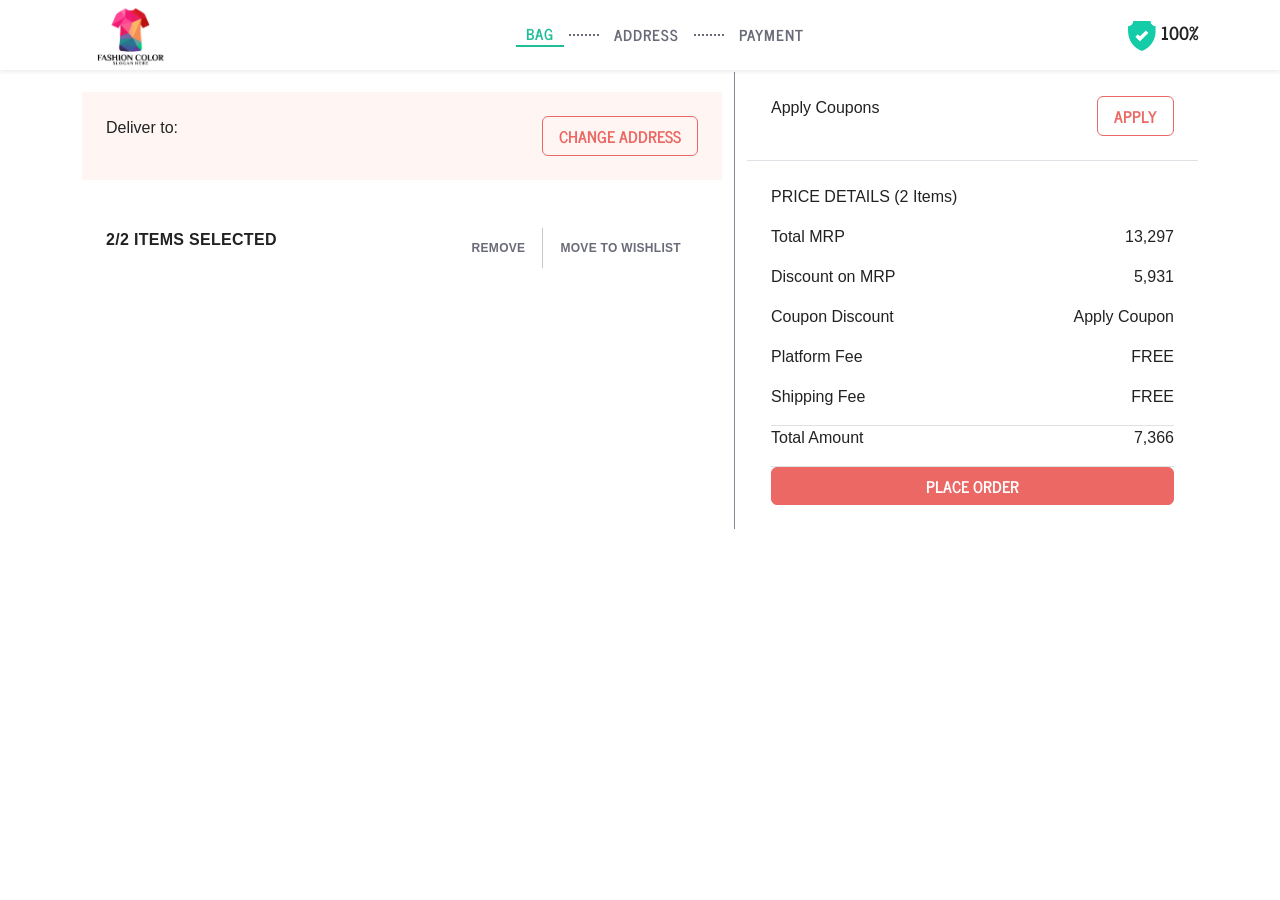
<file: dashboard/bag.html>
<!DOCTYPE html>
<html lang="en">

<head>
    <meta charset="UTF-8">
    <meta name="viewport" content="width=device-width, initial-scale=1.0">
    <title>Sign In</title>
    <link href="bootstrap.min.css" rel="stylesheet">
    <link href="navbar.css" rel="stylesheet">
    <link rel="stylesheet" href="https://cdnjs.cloudflare.com/ajax/libs/font-awesome/6.0.0/css/all.min.css">
    <link href="bag.css" rel="stylesheet">
</head>


<body>
    <nav class="navbar navbar-expand-lg shadow-sm fixed-top" style="background-color: white; padding: 0px;">
        <div class="container">
            <!-- Logo -->
            <a class="navbar-brand" href="#" style="padding: 0px;">
                <img src="images/ClothLogo.png" alt="Logo" onclick="window.location.href = 'dashboard.html'">
            </a>
            <!-- Navbar Toggler for Mobile -->
            <button class="navbar-toggler" type="button" data-bs-toggle="collapse" data-bs-target="#navbarNav" aria-controls="navbarNav" aria-expanded="false" aria-label="Toggle navigation">
                <span class="navbar-toggler-icon"></span>
            </button>
            <!-- Navbar Links -->
            <div>
                <ol class="checkout-steps">
                    <li class="step step1 active">BAG</li>
                    <li class="divider"></li>
                    <li class="step step2">ADDRESS</li>
                    <li class="divider"></li>
                    <li class="step step3">PAYMENT</li>
                </ol>
            </div>
            <div>
                <img src="images/sprite-secure.png" alt="Logo" onclick="window.location.href = 'dashboard.html'" style="height: 30px !important;"> 100%
            </div>
        </div>
    </nav>
    <div class="container mt-5" style="margin-top: 72px !important;">
        <div class="row">
            <div class="col-md-7 item" style="padding-top: 20px !important;">
                <div class="d-flex justify-content-between p-4 address">
                    <p>
                        Deliver to:
                    </p>
                    <button class="btn btn-outline-primary">
                CHANGE ADDRESS
            </button>
                </div>
                <div class="d-flex justify-content-between .align-self-center p-4 mt-4 mb-4">
                    <p class="items-selected">
                        2/2 ITEMS SELECTED
                    </p>
                    <div class="d-flex justify-content-between .align-self-center">
                        <button class="btn remove-button" onclick="showRemovePopup()">REMOVE</button>

                        <div class="vr"></div>
                        <button class="btn remove-button" onclick="showMoveToWishlistModal()">
                            MOVE TO WISHLIST
                        </button>

                    </div>

                </div>
                <div>
                    <div class="container mb-4" id="productContainer">
                        <!-- Products will be inserted here dynamically -->
                    </div>
                </div>

            </div>
            <div class="col-md-5">
                <div class="d-flex justify-content-between p-4 border-bottom">
                    <p>
                        Apply Coupons
                    </p>
                    <button class="btn btn-outline-primary">
                APPLY
            </button>
                </div>
                <div class="m-4">
                    <div>
                        <p>PRICE DETAILS (2 Items)</p>
                    </div>
                    <div class="d-flex justify-content-between">
                        <p>
                            Total MRP
                        </p>
                        <p>
                            13,297
                        </p>
                    </div>
                    <div class="d-flex justify-content-between">
                        <p>
                            Discount on MRP
                        </p>
                        <p>
                            5,931
                        </p>
                    </div>
                    <div class="d-flex justify-content-between">
                        <p>
                            Coupon Discount
                        </p>
                        <p>
                            Apply Coupon
                        </p>
                    </div>
                    <div class="d-flex justify-content-between">
                        <p>
                            Platform Fee
                        </p>
                        <p>
                            FREE
                        </p>
                    </div>
                    <div class="d-flex justify-content-between border-bottom">
                        <p>
                            Shipping Fee
                        </p>
                        <p>
                            FREE
                        </p>
                    </div>
                    <div class="d-flex justify-content-between border-bottom">
                        <p>
                            Total Amount
                        </p>
                        <p>
                            7,366
                        </p>
                    </div>
                    <div>
                        <button class="btn btn-primary w-100">
                            PLACE ORDER
                        </button>
                    </div>
                </div>
            </div>

        </div>
        <!-- Confirmation Modal -->
        <div class="modal fade" id="removeConfirmModal" tabindex="-1" aria-labelledby="removeConfirmModalLabel" aria-hidden="true">
            <div class="modal-dialog">
                <div class="modal-content">
                    <div class="modal-header">
                        <h5 class="modal-title" id="removeConfirmModalLabel">Remove Selected Items</h5>
                        <button type="button" class="btn-close" data-bs-dismiss="modal" aria-label="Close"></button>
                    </div>
                    <div class="modal-body">
                        Are you sure you want to remove the selected items from the bag?
                    </div>
                    <div class="modal-footer">
                        <button type="button" class="btn btn-secondary" data-bs-dismiss="modal">Cancel</button>
                        <button type="button" class="btn btn-danger" id="confirmRemoveBtn">Remove</button>
                    </div>
                </div>
            </div>
        </div>

        <!-- Move to Wishlist Modal -->
        <div class="modal fade" id="moveToWishlistModal" tabindex="-1" aria-labelledby="moveToWishlistLabel" aria-hidden="true">
            <div class="modal-dialog">
                <div class="modal-content">
                    <div class="modal-header">
                        <h5 class="modal-title" id="moveToWishlistLabel">Move to Wishlist</h5>
                        <button type="button" class="btn-close" data-bs-dismiss="modal" aria-label="Close"></button>
                    </div>
                    <div class="modal-body">
                        Are you sure you want to move the selected item(s) to your wishlist?
                    </div>
                    <div class="modal-footer">
                        <button type="button" class="btn btn-secondary" data-bs-dismiss="modal">Cancel</button>
                        <button type="button" class="btn btn-primary" id="confirmMoveToWishlist">Move</button>
                    </div>
                </div>
            </div>
        </div>


    </div>
    <script src="https://cdn.jsdelivr.net/npm/bootstrap@5.3.0/dist/js/bootstrap.bundle.min.js"></script>
    <script>
        console.log("llllllllllllllllllllllllllllll")

        function navigateToDetail(element) {
            const parentDiv = element.parentElement;
            const categoryHeading = parentDiv.firstElementChild.innerText;
            const subCategory = element.innerText;

            // Save the values in localStorage
            localStorage.setItem("selectedCategory", categoryHeading);
            localStorage.setItem("selectedSubCategory", subCategory);
            window.location.href = "detail.html"; // Navigate to detail page
        }
    </script>
    <script>
        function generateProductCards() {
            const productContainer = document.getElementById("productContainer");
            const data = localStorage.getItem("UserInfo")
            const filteredData = JSON.parse(data)
            filteredData.addToBag.forEach(product => {
                const card = `
        <div class="row border my-4 me-2 p-4 position-relative">
            <span class="position-absolute top-0 start-100 translate-middle badge rounded-pill bg-secondary" style="width: 23px;" onclick="removeFromWishlist(${product.id})"><i class="fas fa-times"></i> <span class="visually-hidden">unread messages</span></span>
                            <div class="col-3">
                                <div style="position: relative;">
    <img src="clothing/${product.image}" class="card-img-top" alt="${product.name}">
    <input type="checkbox" class="position-absolute top-0 start-0 m-2" style="width: 20px; height: 20px;" checked>
</div>

                            </div>
                            <div class="col-8">
                                <div class="card-body">
                                    <h5 class="product-name">Jack & Jeans</h5>
                                    <p class="product-type">Henley Neck Slim Fit T-shirt</p>
                                    <p class="product-brand">sold by:BEST UNITED INDIA COMFORTS PVT LTD</p>
                                    <div style="display:flex; justify-content: space-between;">
                                        <div class="container mt-3">
                                            <div class="row">
                                                <div class="col-md-6 d-flex align-items-center" style="padding: 0px">
                                                    <label for="sizeSelect" class="form-label" style="font-size:13px;" >Size:</label>
                                                    <select id="sizeSelect" class="form-select" style="width: 100px; margin-left: 15px; font-size:13px; height: 30px;">
                                                        <option value="S">S</option>
                                                        <option value="M">M</option>
                                                        <option value="L">L</option>
                                                        <option value="XL">XL</option>
                                                        <option value="XXL">XXL</option>
                                                    </select>
                                                </div>
                                                <div class="col-md-6 d-flex align-items-center">
                                                    <label for="quantitySelect" class="form-label" style="font-size:13px;">Qty:</label>
                                                    <select id="quantitySelect" class="form-select" style="width: 100px; margin-left: 15px; font-size:13px; height: 30px;">
                                                        <option value="1">1</option>
                                                        <option value="2">2</option>
                                                        <option value="3">3</option>
                                                        <option value="4">4</option>
                                                        <option value="5">5</option>
                                                        <option value="6">6</option>
                                                        <option value="7">7</option>
                                                        <option value="8">8</option>
                                                    </select>
                                                </div>
                                            </div>
                                        </div>
                                    </div>
                                    <div class="mt-4">
                                        <p class="product-name">₹ 100</p>
                                    </div>
                                    <div>
                                        <p style="font-size:11px"> <svg width="15" height="15" viewBox="0 0 15 15" fill="none" xmlns="http://www.w3.org/2000/svg"><path d="M6.63639 6.99013C6.84386 7.1976 6.84386 7.53397 6.63639 7.74143L5.7725 8.60533H8.27232C9.21251 8.60533 9.97949 7.84333 9.97949 6.89824C9.97949 5.95914 9.21859 5.19824 8.27949 5.19824H6.89116C6.59776 5.19824 6.35991 4.96039 6.35991 4.66699C6.35991 4.37359 6.59776 4.13574 6.89116 4.13574H8.27949C9.80539 4.13574 11.042 5.37234 11.042 6.89824C11.042 8.43232 9.79722 9.66783 8.27241 9.66783H5.77242L6.63639 10.5318C6.84386 10.7393 6.84386 11.0756 6.63639 11.2831C6.42893 11.4906 6.09256 11.4906 5.88509 11.2831L4.11426 9.51227C4.0417 9.43971 3.99452 9.35138 3.97271 9.25831C3.96352 9.21922 3.95866 9.17846 3.95866 9.13658C3.95866 9.05996 3.97488 8.98713 4.00407 8.92134C4.02519 8.87367 4.05366 8.82847 4.08949 8.78745C4.09828 8.77738 4.10745 8.76764 4.11697 8.75826L5.88509 6.99013C6.09256 6.78267 6.42893 6.78267 6.63639 6.99013Z" fill="#282C3F"></path><path fill-rule="evenodd" clip-rule="evenodd" d="M0.416992 7.50033C0.416992 3.58831 3.58831 0.416992 7.50033 0.416992C11.4123 0.416992 14.5837 3.58831 14.5837 7.50033C14.5837 11.4123 11.4123 14.5837 7.50033 14.5837C3.58831 14.5837 0.416992 11.4123 0.416992 7.50033ZM7.50033 1.47949C4.17511 1.47949 1.47949 4.17511 1.47949 7.50033C1.47949 10.8255 4.17511 13.5212 7.50033 13.5212C10.8255 13.5212 13.5212 10.8255 13.5212 7.50033C13.5212 4.17511 10.8255 1.47949 7.50033 1.47949Z" fill="#282C3F"></path></svg> 14 days return available</p>
                                    </div>
                                    <div>
                                        <p style="font-size:12px"><svg xmlns="http://www.w3.org/2000/svg" width="10" height="8" viewBox="0 0 10 8" class="itemComponents-base-checkIcon"><path fill-rule="evenodd" d="M9.775.227A.716.716 0 0 0 8.716.24L3.373 6.015a.09.09 0 0 1-.133 0L1.278 3.91a.716.716 0 0 0-1.059-.001.834.834 0 0 0 0 1.127l2.565 2.742c.14.15.33.223.53.223h.004a.71.71 0 0 0 .53-.23l5.939-6.416A.833.833 0 0 0 9.775.227"></path></svg> delivery by 18 Feb 2025</p>
                                    </div>

                                </div>
                            </div>
                        </div>
`;
                productContainer.innerHTML += card;
            });
        }
        generateProductCards();
        window.removeFromWishlist = function(productId) {
            let data = localStorage.getItem("user");
            let user = JSON.parse(data);
            let infoData = localStorage.getItem("UserInfo");
            let UserInfoData = JSON.parse(infoData);

            // Filter out the item from addToBag
            UserInfoData.addToBag = UserInfoData.addToBag.filter(product => product.id !== productId);

            // Update the main user data
            user.forEach((ele, index) => {
                if (ele.id == UserInfoData.id) {
                    user[index].addToBag = user[index].addToBag.filter(product => product.id !== productId);
                }
            });

            // Save the updated data back to localStorage
            localStorage.setItem("user", JSON.stringify(user));
            localStorage.setItem("UserInfo", JSON.stringify(UserInfoData));

            // Clear and regenerate product cards
            document.getElementById("productContainer").innerHTML = "";
            generateProductCards();
        };

        function showRemovePopup() {
            const modal = new bootstrap.Modal(document.getElementById('removeConfirmModal'));
            modal.show();
        }

        document.getElementById("confirmRemoveBtn").addEventListener("click", function() {
            let userData = localStorage.getItem("user");
            let user = JSON.parse(userData);
            let data = localStorage.getItem("UserInfo");
            let UserInfoData = JSON.parse(data);

            // Filter out only unchecked items to keep in the bag
            UserInfoData.addToBag = UserInfoData.addToBag.filter((product, index) => {
                const checkbox = document.querySelector(`#productContainer .row:nth-child(${index + 1}) input[type="checkbox"]`);
                return !checkbox.checked; // Keep only unchecked items
            });

            user.forEach((ele, index) => {
                if (ele.id == UserInfoData.id) {
                    user[index].addToBag = user[index].addToBag.filter((product, index) => {
                        const checkbox = document.querySelector(`#productContainer .row:nth-child(${index + 1}) input[type="checkbox"]`);
                        return !checkbox.checked; // Keep only unchecked items
                    });
                }
            });

            localStorage.setItem("user", JSON.stringify(user));
            // Update localStorage
            localStorage.setItem("UserInfo", JSON.stringify(UserInfoData));

            // Clear and regenerate product cards
            document.getElementById("productContainer").innerHTML = "";
            generateProductCards();

            // Hide modal after removal
            const modal = bootstrap.Modal.getInstance(document.getElementById('removeConfirmModal'));
            modal.hide();
        });

        function showMoveToWishlistModal() {
            // Show Bootstrap modal
            let modal = new bootstrap.Modal(document.getElementById('moveToWishlistModal'));
            modal.show();
        }

        document.getElementById("confirmMoveToWishlist").addEventListener("click", function() {
            let userData = localStorage.getItem("user");
            let user = JSON.parse(userData);
            let data = localStorage.getItem("UserInfo");
            let UserInfoData = JSON.parse(data);

            let updatedBag = [];
            let movedToWishlist = [];

            // Loop through the bag items and move checked ones
            UserInfoData.addToBag.forEach((product, index) => {
                const checkbox = document.querySelector(`#productContainer .row:nth-child(${index + 1}) input[type="checkbox"]`);
                if (checkbox && checkbox.checked) {
                    movedToWishlist.push(product); // Move to wishlist
                } else {
                    updatedBag.push(product); // Keep in bag
                }
            });
            debugger
            // Update localStorage
            UserInfoData.addToBag = updatedBag;
            UserInfoData.wishlist = UserInfoData.wishlist ? [...UserInfoData.wishlist, ...movedToWishlist] : movedToWishlist;
            user.forEach((ele, index) => {
                if (ele.id == UserInfoData.id) {
                    user[index].addToBag = UserInfoData.addToBag
                    user[index].wishlist = UserInfoData.wishlist
                }
            });
            localStorage.setItem("UserInfo", JSON.stringify(UserInfoData));

            // Refresh UI
            document.getElementById("productContainer").innerHTML = "";
            generateProductCards();

            // Hide modal
            let modal = bootstrap.Modal.getInstance(document.getElementById('moveToWishlistModal'));
            modal.hide();
        });
    </script>
    <script>
    </script>

</body>

</html>
</file>
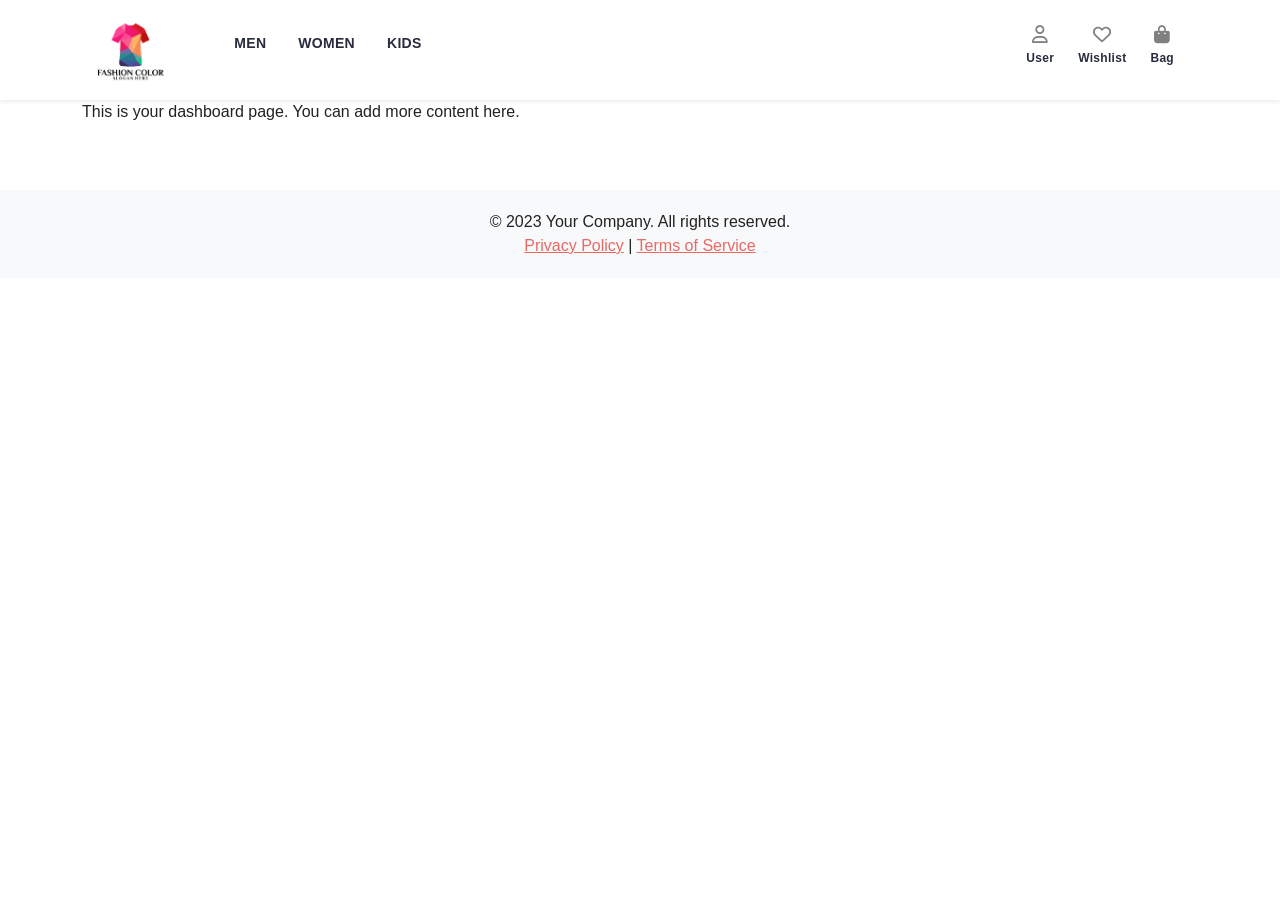
<file: dashboard/categoryDetail.html>
<!DOCTYPE html>
<html lang="en">

<head>
    <meta charset="UTF-8">
    <meta name="viewport" content="width=device-width, initial-scale=1.0">
    <title>Dashboard</title>
    <!-- Bootstrap CSS -->
    <link href="https://cdn.jsdelivr.net/npm/bootstrap@5.3.0/dist/css/bootstrap.min.css" rel="stylesheet">
    <!-- Custom CSS for styling -->
    <link href="categoryDetail.css" rel="stylesheet">
</head>

<body>
    <!-- Header -->
    <div id="navbar-placeholder"></div>


    <!-- Main Content -->
    <div class="container mt-5">
        <h1>Welcome to the Dashboard</h1>
        <p>This is your dashboard page. You can add more content here.</p>
        <div class="row" id="productContainer">
            <!-- Products will be inserted here dynamically -->
        </div>
    </div>

    <!-- Footer -->
    <footer class="footer">
        <div class="container">
            <p class="mb-0">&copy; 2023 Your Company. All rights reserved.</p>
            <p class="mb-0"><a href="#">Privacy Policy</a> | <a href="#">Terms of Service</a></p>
        </div>
    </footer>

    <!-- Bootstrap JS (Required for dropdowns) -->
    <script src="https://cdn.jsdelivr.net/npm/bootstrap@5.3.0/dist/js/bootstrap.bundle.min.js"></script>
    <script>
        // Function to load the navbar dynamically
        function loadNavbar() {
            fetch("navbar.html")
                .then(response => response.text())
                .then(data => {
                    document.getElementById("navbar-placeholder").innerHTML = data;

                    // Find and execute script tags
                    const scripts = document.getElementById("navbar-placeholder").getElementsByTagName("script");
                    for (let script of scripts) {
                        let newScript = document.createElement("script");
                        newScript.text = script.textContent; // Copy script content
                        document.body.appendChild(newScript); // Append and execute
                    }
                })
                .catch(error => console.error("Error loading the navbar:", error));
        }

        // Call the function when the page loads
        loadNavbar();
    </script>
    <script type="module">
        import data from "./data.js"; const selectedProducts = window.localStorage.getItem("selectedProducts"); console.log("llll",selectedProducts); debugger; function generateProductCards() { const productContainer = document.getElementById("productContainer");
        const filteredData = selectedProducts ? JSON.parse(selectedProducts) : []; filteredData.forEach(product=> { const card = `
        <div class="col-md-3">
            <div class="card shadow-sm mb-4" onclick="saveProductAndNavigate(${product.id})">
                <img src="clothing/${product.image}" class="card-img-top" alt="${product.name}">
                <div class="card-body">
                    <h5 class="product-name">${product.name}</h5>
                    <p class="product-type">${product.type}</p>
                    <p class="product-price">Rs ₹${product.price.toLocaleString()}</p>

                </div>
            </div>
        </div>
        `; productContainer.innerHTML += card; }); } window.saveProductAndNavigate = function(productId) { const product = data.find(p => p.id === productId); if (product) { localStorage.setItem("selectedProduct", JSON.stringify(product)); window.location.href
        = "productDetail.html"; } }; document.addEventListener("DOMContentLoaded", generateProductCards);
    </script>
</body>

</html>
</file>
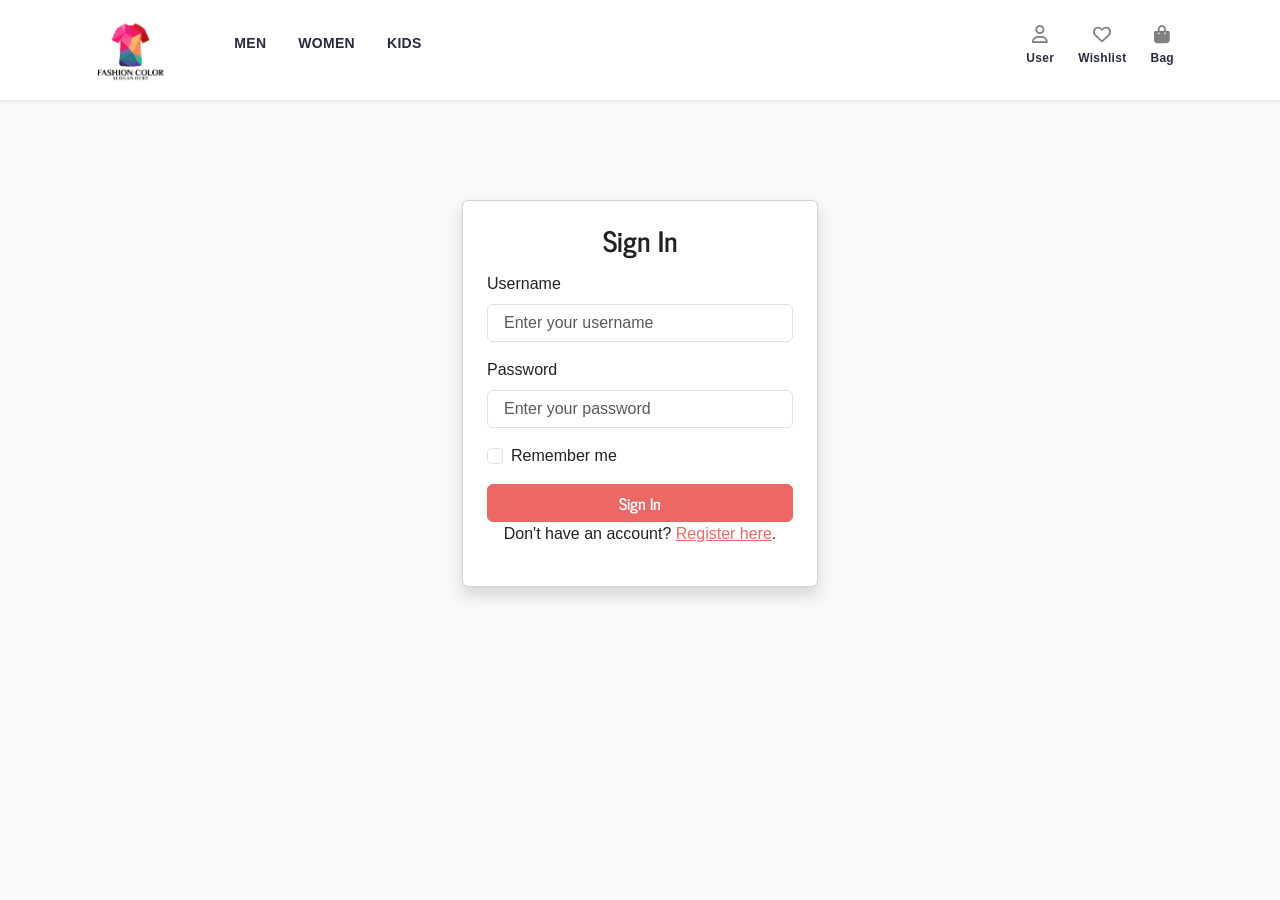
<file: dashboard/editProfile.html>
<!DOCTYPE html>
<html lang="en">

<head>
    <meta charset="UTF-8">
    <meta name="viewport" content="width=device-width, initial-scale=1.0">
    <title>Profile</title>

    <!-- Bootstrap CSS -->
    <link href="https://cdn.jsdelivr.net/npm/bootstrap@5.3.0/dist/css/bootstrap.min.css" rel="stylesheet">
    <link rel="stylesheet" href="https://cdnjs.cloudflare.com/ajax/libs/font-awesome/6.0.0/css/all.min.css">

    <!-- Custom CSS -->
    <link href="editProfile.css" rel="stylesheet">
</head>

<body>

    <!-- Navbar -->
    <div id="navbar-placeholder"></div>

    <!-- Profile Section -->
    <div class="container my-4" style="margin-top: 150px !important;">
        <div class="profile-container">
            <h2 class="text-primary"><i class="fa-solid fa-user-circle"></i></h2>

            <div class="profile-info">
                <strong>First Name:</strong> <span id="firstName"></span>
            </div>
            <div class="profile-info">
                <strong>Last Name:</strong> <span id="lastName"></span>
            </div>
            <div class="profile-info">
                <strong>Age:</strong> <span id="age"></span>
            </div>
            <div class="profile-info">
                <strong>Date of Birth:</strong> <span id="dob"></span>
            </div>
            <div class="profile-info">
                <strong>Username:</strong> <span id="username"></span>
            </div>
            <div class="profile-info">
                <strong>Email:</strong> <span id="email"></span>
            </div>

            <div class="edit-btn">
                <a href="edit-register.html" class="btn btn-primary"><i class="fa-solid fa-edit"></i> Edit Profile</a>
            </div>
        </div>
    </div>

    <!-- Bootstrap JS -->
    <script src="https://cdn.jsdelivr.net/npm/bootstrap@5.3.0/dist/js/bootstrap.bundle.min.js"></script>

    <script>
        document.addEventListener("DOMContentLoaded", function() {
            const userInfo = JSON.parse(localStorage.getItem("UserInfo"))
            if (userInfo) {
                document.getElementById("firstName").textContent = userInfo.firstName;
                document.getElementById("lastName").textContent = userInfo.lastName;
                document.getElementById("age").textContent = userInfo.age;
                document.getElementById("dob").textContent = userInfo.dob;
                document.getElementById("username").textContent = userInfo.username;
                document.getElementById("email").textContent = userInfo.email;
            } else {
                alert("No user is logged in. Redirecting to login page.");
                window.location.href = "login.html"; // Redirect to login if no user is found
            }
        });
    </script>
    <script>
        // Function to load the navbar dynamically
        function loadNavbar() {
            fetch("navbar.html")
                .then(response => response.text())
                .then(data => {
                    document.getElementById("navbar-placeholder").innerHTML = data;

                    // Find and execute script tags
                    const scripts = document.getElementById("navbar-placeholder").getElementsByTagName("script");
                    for (let script of scripts) {
                        let newScript = document.createElement("script");
                        newScript.text = script.textContent; // Copy script content
                        document.body.appendChild(newScript); // Append and execute
                    }
                })
                .catch(error => console.error("Error loading the navbar:", error));
        }

        // Call the function when the page loads
        loadNavbar();
    </script>
</body>

</html>
</file>
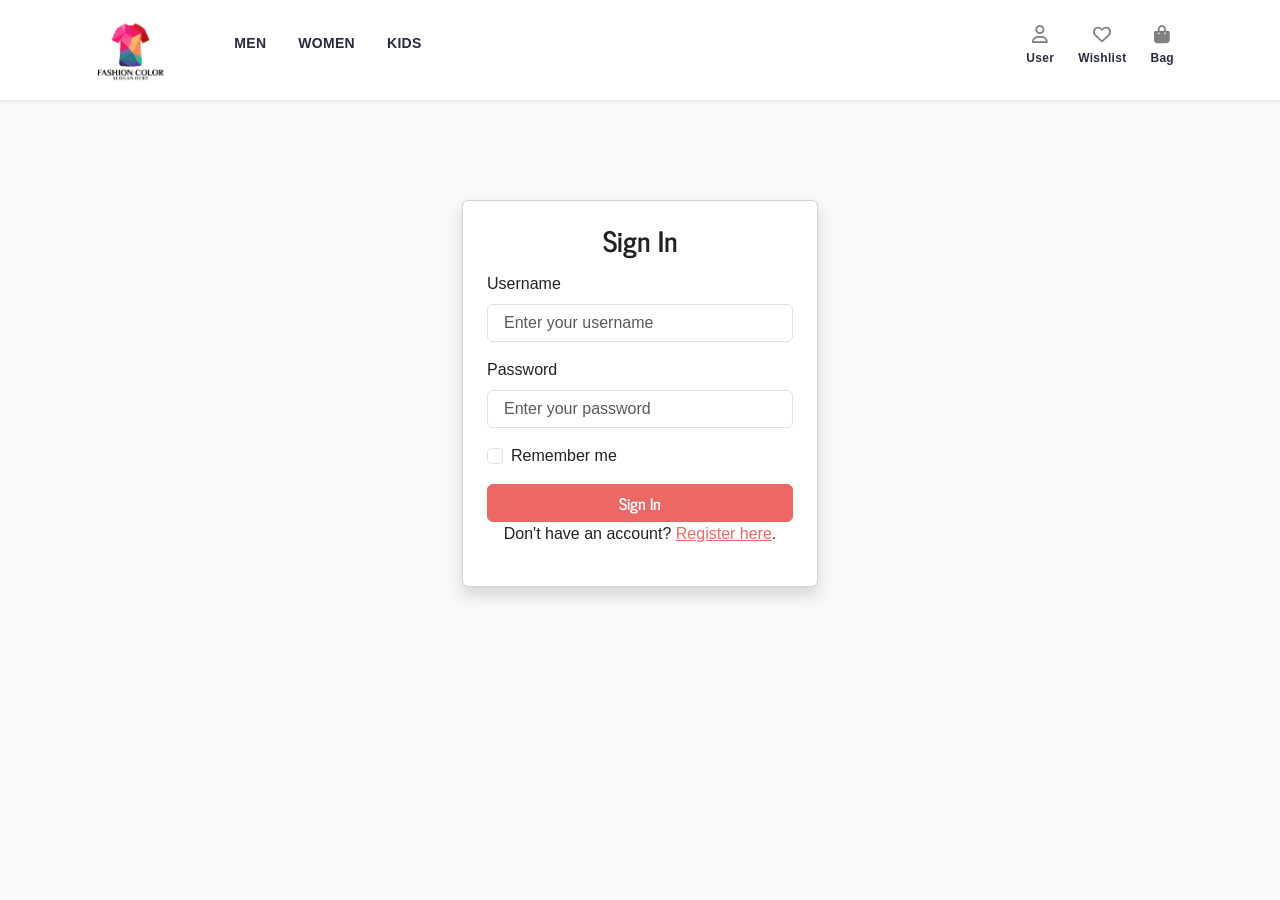
<file: dashboard/login.html>
<!DOCTYPE html>
<html lang="en">

<head>
    <meta charset="UTF-8">
    <meta name="viewport" content="width=device-width, initial-scale=1.0">
    <title>Sign In</title>
    <link href="bootstrap.min.css" rel="stylesheet">
    <link rel="stylesheet" href="https://cdnjs.cloudflare.com/ajax/libs/font-awesome/6.0.0/css/all.min.css">
    <style>
        body {
            width: 100%;
            font-family: Assistant, -apple-system, BlinkMacSystemFont, Segoe UI, Roboto, Helvetica, Arial, sans-serif;
            -webkit-font-smoothing: antialiased;
            -moz-osx-font-smoothing: grayscale;
        }
        
        .footer {
            background-color: #f8f9fa;
            padding: 20px 0;
            text-align: center;
            margin-top: 50px;
        }
    </style>
</head>

<body class="bg-light">
    <!-- Load the navbar dynamically -->
    <div id="navbar-placeholder"></div>
    <div id="alertContainer" style="position: absolute; top: 100px; width: 100%;"></div>



    <div class="d-flex align-items-center justify-content-center bg-light" style="margin-top: 200px;">
        <div class="container">
            <div class="row justify-content-center">
                <div class="col-md-4">
                    <div class="card shadow p-4">
                        <h3 class="text-center mb-3">Sign In</h3>
                        <form id="signinForm">
                            <div class="mb-3">
                                <label for="username" class="form-label">Username</label>
                                <input type="text" class="form-control" id="username" placeholder="Enter your username" required>
                            </div>
                            <div class="mb-3">
                                <label for="password" class="form-label">Password</label>
                                <input type="password" class="form-control" id="password" placeholder="Enter your password" required>
                            </div>
                            <div class="mb-3 form-check">
                                <input type="checkbox" class="form-check-input" id="remember">
                                <label class="form-check-label" for="remember">Remember me</label>
                            </div>
                            <button type="submit" class="btn btn-primary w-100">Sign In</button>
                            <div class="text-center">
                                <p>Don't have an account? <a href="register.html">Register here</a>.</p>
                            </div>
                        </form>
                    </div>
                </div>
            </div>
        </div>
    </div>
    <script src="https://cdn.jsdelivr.net/npm/bootstrap@5.3.0/dist/js/bootstrap.bundle.min.js"></script>
    <script>
        // Function to load the navbar dynamically
        function loadNavbar() {
            fetch("navbar.html")
                .then(response => response.text())
                .then(data => {
                    document.getElementById("navbar-placeholder").innerHTML = data;

                    // Find and execute script tags
                    const scripts = document.getElementById("navbar-placeholder").getElementsByTagName("script");
                    for (let script of scripts) {
                        let newScript = document.createElement("script");
                        newScript.text = script.textContent; // Copy script content
                        document.body.appendChild(newScript); // Append and execute
                    }
                })
                .catch(error => console.error("Error loading the navbar:", error));
        }

        // Call the function when the page loads
        loadNavbar();
    </script>
    <script>
        document.getElementById("signinForm").addEventListener("submit", function(event) {
            event.preventDefault();
            const username = document.getElementById("username").value;
            const password = document.getElementById("password").value;
            const data = localStorage.getItem("user");
            const user = JSON.parse(data);
            const alertContainer = document.getElementById("alertContainer");
            if (!user) {
                alertContainer.innerHTML = `
        <div class="alert alert-danger alert-dismissible fade show" role="alert">
            User Not Found
            <button type="button" class="btn-close" data-bs-dismiss="alert" aria-label="Close"></button>
        </div>
        `;
                return
            }
            let isAuthenticated = false;
            for (let element of user) {
                if (username === element.username && password === element.password) {
                    localStorage.setItem("UserInfo", JSON.stringify(element));
                    isAuthenticated = true;
                    break;
                }
            }
            if (isAuthenticated) {
                alertContainer.innerHTML = `
        <div class="alert alert-success alert-dismissible fade show" role="alert">
            Sign-in successful! Welcome back.
            <button type="button" class="btn-close" data-bs-dismiss="alert" aria-label="Close"></button>
        </div>
        `;
                setTimeout(() => {
                    window.location.href = "dashboard.html";
                }, 2000)
            } else {
                alertContainer.innerHTML = `
        <div class="alert alert-danger alert-dismissible fade show" role="alert">
            Username or Password is incorrect.
            <button type="button" class="btn-close" data-bs-dismiss="alert" aria-label="Close"></button>
        </div>
        `;
            }
        });
    </script>
</body>

</html>
</file>
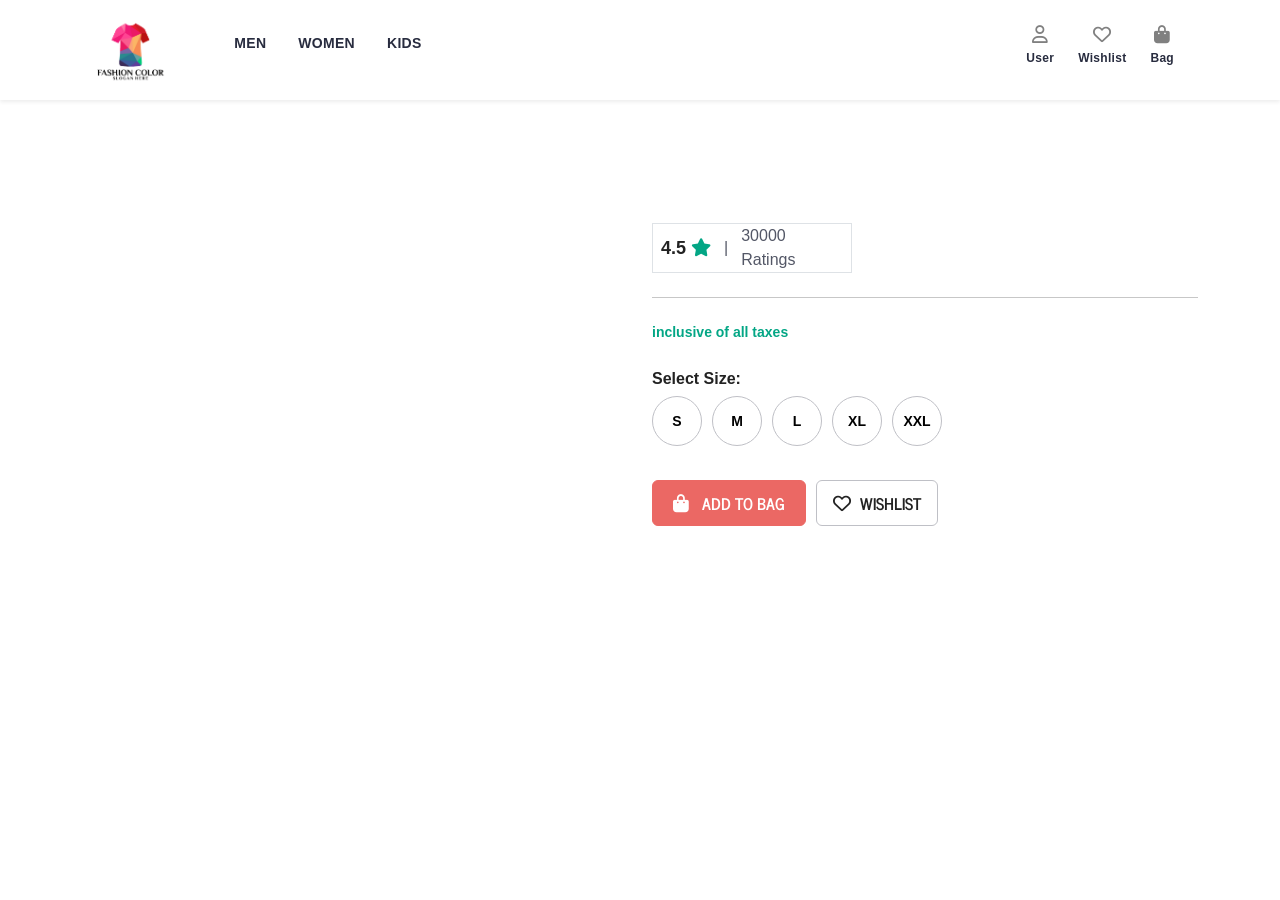
<file: dashboard/productDetail.html>
<!DOCTYPE html>
<html lang="en">

<head>
    <meta charset="UTF-8">
    <meta name="viewport" content="width=device-width, initial-scale=1.0">
    <title>Product Details</title>
    <link href="bootstrap.min.css" rel="stylesheet">
    <link rel="stylesheet" href="https://cdnjs.cloudflare.com/ajax/libs/font-awesome/6.0.0/css/all.min.css">
    <link href="productDetail.css" rel="stylesheet">
</head>

<body>
    <!-- Header -->
    <div id="navbar-placeholder"></div>
    <div class="container mt-5" style="margin-top: 180px !important;">
        <div class="row">
            <div class="col-md-6">
                <img id="product-image" class="product-image">
            </div>
            <div class="col-md-6">
                <h5 id="product-name" class="product-name"></h5>
                <p id="product-type" class="product-type"></p>
                <div class="rating border px-2">
                    <span class="rating-Num">4.5</span>
                    <span class="stars">
                        <i class="fas fa-star"></i>
                    </span>
                    <span class="rating-text">|</span>
                    <span class="rating-text">30000 Ratings</span>
                </div>
                <hr class="my-4">

                <p id="product-price" class="product-price"></p>
                <div>
                    <p class="product-content">inclusive of all taxes</p>
                </div>
                <div class="size-selector py-4">
                    <span>Select Size:</span>
                    <div class="size-buttons">
                        <button class="size-btn">S</button>
                        <button class="size-btn">M</button>
                        <button class="size-btn">L</button>
                        <button class="size-btn">XL</button>
                        <button class="size-btn">XXL</button>
                    </div>
                </div>

                <div class="button-group">
                    <button id="btn-add-to-bag" class="btn btn-primary btn-add-to-bag" onclick="addToBag();">
                        <i class="fas fa-shopping-bag"> &nbsp</i> ADD TO BAG
                    </button>
                    <button id="btn-go-to-bag" class="btn btn-primary btn-go-to-bag">
                        <i class="fas fa-shopping-bag"> &nbsp</i> GO TO BAG
                    </button>
                    <button id="btn-wishlist" class="btn btn-wishlist" onclick="wishlist();">
                        <i class="fas fa-heart">&nbsp</i> <i class="fa-regular fa-heart">&nbsp</i> WISHLIST
                    </button>
                    <button id="btn-wishlist-select" class="btn btn-wishlist-select">
                        <i class="fas fa-heart"></i></i>&nbsp WISHLIST
                    </button>
                </div>

            </div>
        </div>
    </div>


    <script src="https://cdn.jsdelivr.net/npm/bootstrap@5.3.0/dist/js/bootstrap.bundle.min.js"></script>
    <script>
        // Function to load the navbar dynamically
        function loadNavbar() {
            fetch("navbar.html")
                .then(response => response.text())
                .then(data => {
                    document.getElementById("navbar-placeholder").innerHTML = data;

                    // Find and execute script tags
                    const scripts = document.getElementById("navbar-placeholder").getElementsByTagName("script");
                    for (let script of scripts) {
                        let newScript = document.createElement("script");
                        newScript.text = script.textContent; // Copy script content
                        document.body.appendChild(newScript); // Append and execute
                    }
                })
                .catch(error => console.error("Error loading the navbar:", error));
        }

        // Call the function when the page loads
        loadNavbar();
    </script>
    <script>
        // Retrieve product details from localStorage
        const product = JSON.parse(localStorage.getItem("selectedProduct"));
        document.getElementById("btn-go-to-bag").style.display = "none"
        document.getElementById("btn-wishlist-select").style.display = "none"

        if (product) {
            document.getElementById("product-name").innerText = product.name;
            document.getElementById("product-image").src = "clothing/" + product.image;
            document.getElementById("product-type").innerText = product.type;
            document.getElementById("product-price").innerText = "₹" + product.price.toLocaleString();
        }

        function addToBag() {
            const data = localStorage.getItem("user");
            const user = JSON.parse(data);
            const infoData = localStorage.getItem("UserInfo");
            const userInfo = JSON.parse(infoData);

            const user1 = user.map((ele) => {
                if (ele.id == userInfo.id) {
                    ele.addToBag = [...ele.addToBag, product]
                    return ele;
                }
                return ele;
            })

            userInfo.addToBag = [...userInfo.addToBag, product]

            localStorage.setItem("user", JSON.stringify(user1))
            localStorage.setItem("UserInfo", JSON.stringify(userInfo))

            document.getElementById("btn-add-to-bag").style.display = "none"
            document.getElementById("btn-go-to-bag").style.display = "inline"
        }

        function wishlist() {
            document.getElementById("btn-wishlist").style.display = "none"
            document.getElementById("btn-wishlist-select").style.display = "inline"
        }
    </script>
</body>

</html>
</file>
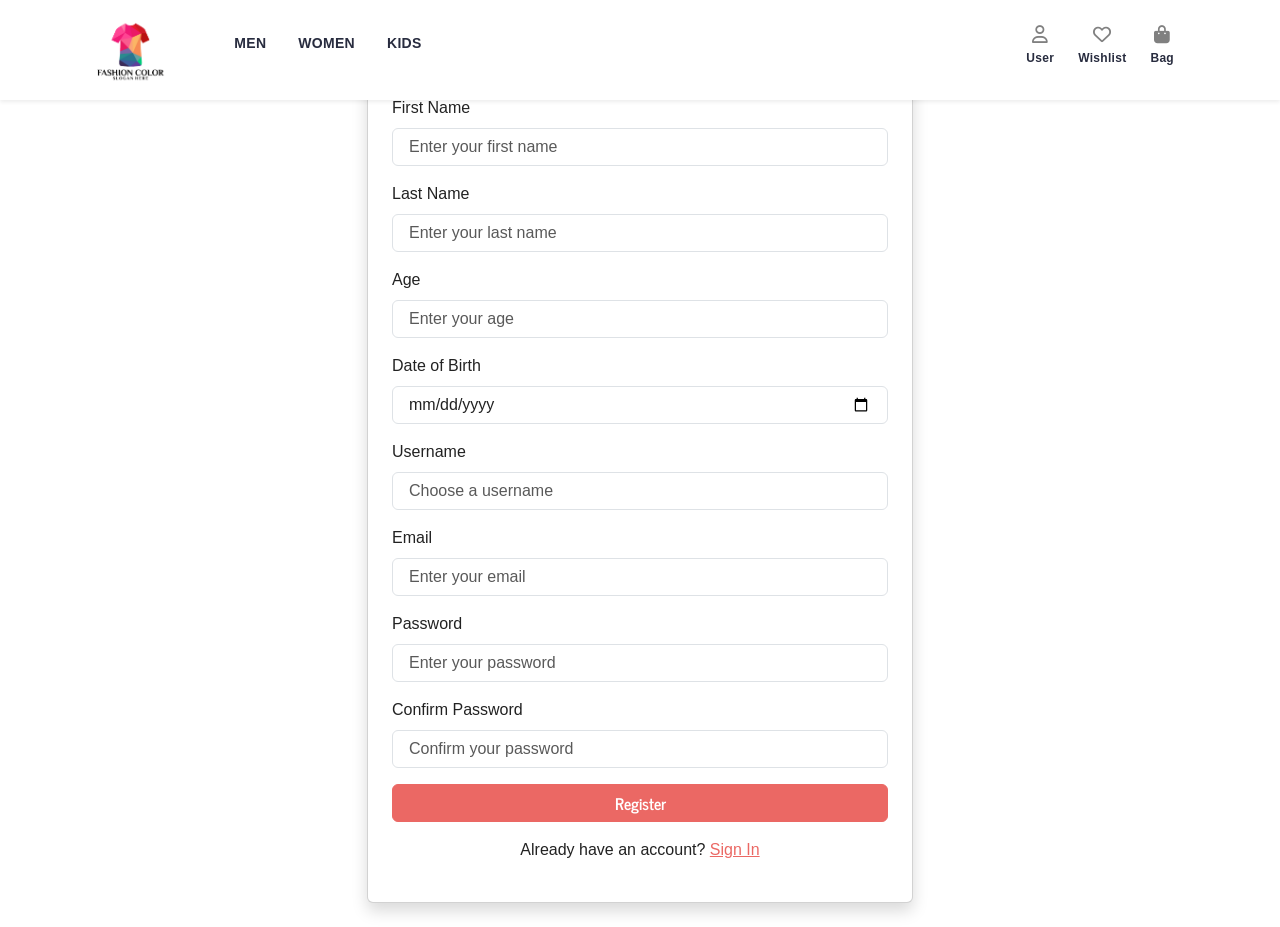
<file: dashboard/register.html>
<!DOCTYPE html>
<html lang="en">

<head>
    <meta charset="UTF-8">
    <meta name="viewport" content="width=device-width, initial-scale=1.0">
    <title>Register</title>
    <!-- Bootstrap CSS -->
    <link href="bootstrap.min.css" rel="stylesheet">
    <link rel="stylesheet" href="https://cdnjs.cloudflare.com/ajax/libs/font-awesome/6.0.0/css/all.min.css">
    <!-- Custom CSS for styling -->
    <style>
        .form-container {
            max-width: 600px;
            margin: 50px auto;
            padding: 20px;
            border: 1px solid #ddd;
            border-radius: 10px;
            box-shadow: 0 0 10px rgba(0, 0, 0, 0.1);
        }
        
        .form-container h2 {
            text-align: center;
            margin-bottom: 20px;
        }
    </style>
</head>

<body>
    <div id="navbar-placeholder"></div>
    <div class="container my-4">
        <div class="row justify-content-center">
            <div class="col-md-6">
                <div class="card shadow p-4">
                    <h3 class="text-center mb-3 text-primary">Register</h3>
                    <form id="registerForm">
                        <div class="mb-3">
                            <label for="firstName" class="form-label">First Name</label>
                            <input type="text" class="form-control" id="firstName" placeholder="Enter your first name" required>
                        </div>
                        <div class="mb-3">
                            <label for="lastName" class="form-label">Last Name</label>
                            <input type="text" class="form-control" id="lastName" placeholder="Enter your last name" required>
                        </div>
                        <div class="mb-3">
                            <label for="age" class="form-label">Age</label>
                            <input type="number" class="form-control" id="age" min="1" placeholder="Enter your age" required>
                        </div>
                        <div class="mb-3">
                            <label for="dob" class="form-label">Date of Birth</label>
                            <input type="date" class="form-control" id="dob" required>
                        </div>
                        <div class="mb-3">
                            <label for="username" class="form-label">Username</label>
                            <input type="text" class="form-control" id="username" placeholder="Choose a username" required>
                        </div>
                        <div class="mb-3">
                            <label for="email" class="form-label">Email</label>
                            <input type="email" class="form-control" id="email" placeholder="Enter your email" required>
                        </div>
                        <div class="mb-3">
                            <label for="password" class="form-label">Password</label>
                            <input type="password" class="form-control" id="password" placeholder="Enter your password" required>
                        </div>
                        <div class="mb-3">
                            <label for="confirmPassword" class="form-label">Confirm Password</label>
                            <input type="password" class="form-control" id="confirmPassword" placeholder="Confirm your password" required>
                        </div>
                        <div class="d-grid">
                            <button type="submit" class="btn btn-primary">Register</button>
                        </div>
                        <div class="text-center mt-3">
                            <p>Already have an account? <a href="login.html">Sign In</a></p>
                        </div>
                    </form>
                </div>
            </div>
        </div>
    </div>

    <script src="https://cdn.jsdelivr.net/npm/bootstrap@5.3.0/dist/js/bootstrap.bundle.min.js"></script>
    <script>
        // Function to load the navbar dynamically
        function loadNavbar() {
            fetch("navbar.html")
                .then(response => response.text())
                .then(data => {
                    document.getElementById("navbar-placeholder").innerHTML = data;

                    // Find and execute script tags
                    const scripts = document.getElementById("navbar-placeholder").getElementsByTagName("script");
                    for (let script of scripts) {
                        let newScript = document.createElement("script");
                        newScript.text = script.textContent; // Copy script content
                        document.body.appendChild(newScript); // Append and execute
                    }
                })
                .catch(error => console.error("Error loading the navbar:", error));
        }

        // Call the function when the page loads
        loadNavbar();
    </script>
    <script>
        document.getElementById("registerForm").addEventListener("submit", function(event) {
            event.preventDefault();

            // Get input values
            const firstName = document.getElementById("firstName").value;
            const lastName = document.getElementById("lastName").value;
            const age = document.getElementById("age").value;
            const dob = document.getElementById("dob").value;
            const username = document.getElementById("username").value;
            const email = document.getElementById("email").value;
            const password = document.getElementById("password").value;
            const confirmPassword = document.getElementById("confirmPassword").value;

            // Password validation
            if (password !== confirmPassword) {
                alert("Passwords do not match!");
                return;
            }

            // Retrieve existing users from localStorage or create an empty array if not present
            let userInfo = JSON.parse(localStorage.getItem("userInfo")) || [];

            // Create a new user object
            const newUser = {
                id: userInfo.length ? userInfo[userInfo.length - 1].id + 1 : 1, // Auto-increment ID
                firstName,
                lastName,
                age: Number(age),
                dob,
                username,
                email,
                password,
                addToBag: [],
                wishList: [],
            };

            // Add new user to the array
            userInfo.push(newUser);

            // Save updated userInfo array back to localStorage
            localStorage.setItem("userInfo", JSON.stringify(user));

            // Success message
            alert("Registration successful!");

            // Redirect to login page
            window.location.href = "login.html";
        });
    </script>

</body>

</html>
</file>
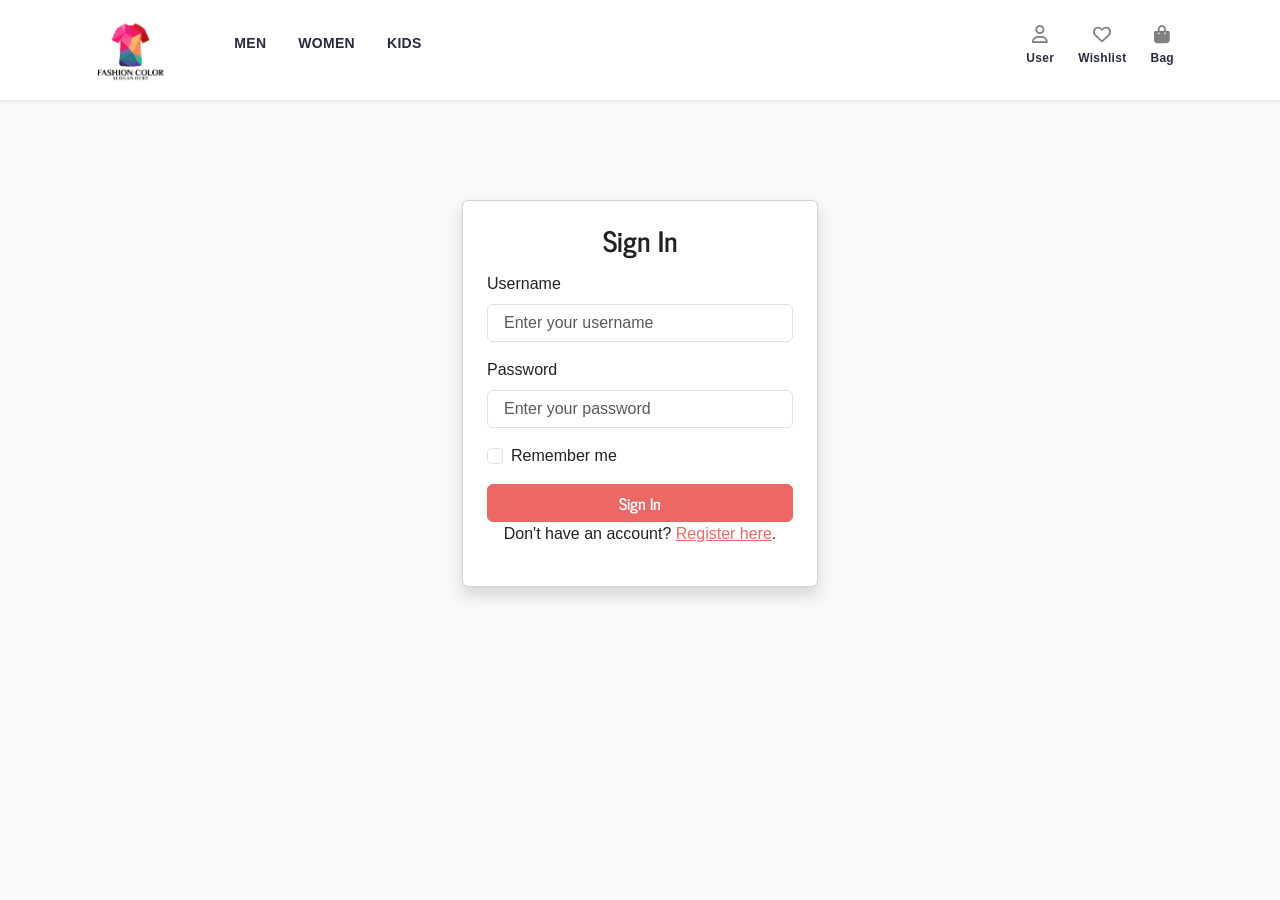
<file: dashboard/wishlist1.html>
<!DOCTYPE html>
<html lang="en">

<head>
    <meta charset="UTF-8">
    <meta name="viewport" content="width=device-width, initial-scale=1.0">
    <title>Dashboard</title>
    <!-- Bootstrap CSS -->
    <link href="https://cdn.jsdelivr.net/npm/bootstrap@5.3.0/dist/css/bootstrap.min.css" rel="stylesheet">
    <!-- Custom CSS for styling -->
    <link href="wishlist1.css" rel="stylesheet">
</head>

<body>
    <!-- Header -->
    <div id="navbar-placeholder"></div>


    <!-- Main Content -->
    <div class="container mt-5">
        <h1>Welcome to the Dashboard</h1>
        <p>This is your dashboard page. You can add more content here.</p>
        <div class="row" id="productContainer">
            <!-- Products will be inserted here dynamically -->
        </div>
    </div>

    <!-- Footer -->
    <footer class="footer">
        <div class="container">
            <p class="mb-0">&copy; 2023 Your Company. All rights reserved.</p>
            <p class="mb-0"><a href="#">Privacy Policy</a> | <a href="#">Terms of Service</a></p>
        </div>
    </footer>

    <!-- Bootstrap JS (Required for dropdowns) -->
    <script src="https://cdn.jsdelivr.net/npm/bootstrap@5.3.0/dist/js/bootstrap.bundle.min.js"></script>
    <script>
        // Function to load the navbar dynamically
        function loadNavbar() {
            fetch("navbar.html")
                .then(response => response.text())
                .then(data => {
                    document.getElementById("navbar-placeholder").innerHTML = data;

                    // Find and execute script tags
                    const scripts = document.getElementById("navbar-placeholder").getElementsByTagName("script");
                    for (let script of scripts) {
                        let newScript = document.createElement("script");
                        newScript.text = script.textContent; // Copy script content
                        document.body.appendChild(newScript); // Append and execute
                    }
                })
                .catch(error => console.error("Error loading the navbar:", error));
        }

        // Call the function when the page loads
        loadNavbar();
        const productContainer = document.getElementById("productContainer");
    </script>
    <script>
        const selectedProducts = window.localStorage.getItem("selectedProducts");

        function generateProductCards() {
            const UserInfo = localStorage.getItem("UserInfo");
            if (!UserInfo) {
                window.location.href = "login.html";
            };
            const productContainer = document.getElementById("productContainer");
            productContainer.innerHTML = "";
            const UserInfoData = JSON.parse(UserInfo);
            UserInfoData.wishList.forEach(product => {
                const card = `
        <div class="col-md-3">
            <div class="card shadow-sm mb-4 position-relative">
                <span class="position-absolute top-0 start-100 translate-middle badge rounded-pill bg-secondary" onclick="removeFromWishlist(${product.id})"><i class="fas fa-times"></i> <span class="visually-hidden">unread messages</span></span>
                </button>
                <img src="clothing/${product.image}" class="card-img-top" alt="${product.name}" onclick="saveProductAndNavigate(${product.id})">
                <div class="card-body" onclick="saveProductAndNavigate(${product.id})">
                    <h5 class="product-name">${product.name}</h5>
                    <p class="product-type">${product.type}</p>
                    <p class="product-price">Rs ₹${product.price.toLocaleString()}</p>

                </div>
            </div>
        </div>
        `;
                productContainer.innerHTML += card;
            });
        }
        document.addEventListener("DOMContentLoaded", generateProductCards);
        window.removeFromWishlist = function(productId) {
            const UserInfo = localStorage.getItem("UserInfo");
            const UserInfoData = JSON.parse(UserInfo);
            const newData = UserInfoData.wishList.filter(product =>
                product.id !== productId);
            UserInfoData.wishList = newData;
            console.log("lllllllllll newData lllll", newData, productId);
            localStorage.setItem("UserInfo", JSON.stringify(UserInfoData));
            generateProductCards();
        }
        window.saveProductAndNavigate = function(productId) {
            const UserInfo = localStorage.getItem("UserInfo");
            const UserInfoData = JSON.parse(UserInfo);
            const product = UserInfoData.wishList.find(p => p.id === productId);
            if (product) {
                localStorage.setItem("selectedProduct", JSON.stringify(product));
                window.location.href = "productDetail.html";
            }
        };
    </script>
</body>

</html>
</file>
<file: dashboard/navbar.css>
body {
    width: 100%;
    font-family: Assistant, -apple-system, BlinkMacSystemFont, Segoe UI, Roboto, Helvetica, Arial, sans-serif;
    -webkit-font-smoothing: antialiased;
    -moz-osx-font-smoothing: grayscale;
}

.navbar-brand img {
    height: 70px;
}

.user-dropdown img {
    height: 30px;
    border-radius: 50%;
}

.footer {
    background-color: #f8f9fa;
    padding: 20px 0;
    text-align: center;
    margin-top: 50px;
}

.nav-item:hover {
    color: #eb6864 !important;
    border-bottom: 2px solid #eb6864;
}

.navbar-nav .nav-item {
    height: 100px;
    padding-top: 25px;
}

.nav-link {
    height: 75px;
    font-size: 14px;
    letter-spacing: .3px;
    color: #282c3f;
    font-family: Assistant, -apple-system, BlinkMacSystemFont, Segoe UI, Roboto, Helvetica, Arial, sans-serif;
    font-weight: 700;
}

.nav-item.dropdown:hover .dropdown-menu {
    display: block;
}

#men {
    width: 600px !important;
    position: absolute;
    left: -16px;
    padding: 20px;
}

#women {
    width: 600px !important;
    position: absolute;
    left: -82px;
    padding: 20px;
}

#kids {
    width: 600px !important;
    position: absolute;
    left: -176px;
    padding: 20px;
}

.category-heading {
    color: #eb6864;
    font-size: 14px;
    font-weight: bold;
    padding: 10px 0;
    font-weight: 700;
    letter-spacing: .3px;
    font-family: Assistant, -apple-system, BlinkMacSystemFont, Segoe UI, Roboto, Helvetica, Arial, sans-serif;
}

.category-content {
    color: #282c3f;
    font-size: 14px;
    padding: 5px 0;
    font-weight: 500;
    letter-spacing: .3px;
    font-family: Assistant, -apple-system, BlinkMacSystemFont, Segoe UI, Roboto, Helvetica, Arial, sans-serif;
}

.category-content:hover {
    color: #282c3f;
    font-size: 14px;
    font-weight: bold;
    padding: 5px 0;
    font-weight: 700;
    letter-spacing: .3px;
    cursor: pointer;
    font-family: Assistant, -apple-system, BlinkMacSystemFont, Segoe UI, Roboto, Helvetica, Arial, sans-serif;
}

.category-card {
    border: 1px solid #ddd;
    border-radius: 8px;
    overflow: hidden;
    transition: transform 0.3s ease-in-out;
    background-color: white;
    padding: 20px;
}

.category-card:hover {
    transform: scale(1.03);
}

.category-img {
    width: 100%;
    height: 150px;
    object-fit: cover;
    border-radius: 5px;
}

.category-body {
    text-align: center;
}

.btn-shop {
    background-color: #eb6864;
    color: white;
    border: none;
    padding: 8px 15px;
    border-radius: 5px;
    transition: background 0.3s;
}

.btn-shop:hover {
    background-color: #c94d48;
}

.icon-container {
    text-align: center;
}

.icon-link {
    display: flex;
    flex-direction: column;
    align-items: center;
    text-decoration: none;
    color: black;
}

.icon-text {
    font-size: 12px;
    letter-spacing: .3px;
    color: #282c3f;
    font-family: Assistant, -apple-system, BlinkMacSystemFont, Segoe UI, Roboto, Helvetica, Arial, sans-serif;
    font-weight: 700;
}


/* User dropdown opens on hover */

.user-dropdown:hover .dropdown-menu {
    display: block;
    margin-top: 0;
}
</file>
<file: dashboard/bag.css>
.checkout-steps {
    display: flex;
    justify-content: center;
    align-items: center;
    list-style: none;
    padding: 0;
    margin: 0;
    color: #696b79;
}

.checkout-steps .step {
    padding: 0 10px;
    font-weight: bold;
    letter-spacing: 1px;
    font-size: 15px;
}

.checkout-steps .active {
    color: #20bd99;
    border-bottom: 2px solid #20bd99;
}

.checkout-steps .divider {
    width: 30px;
    height: 2px;
    border-top: 2px dotted #696b79;
    /* Dotted divider */
    margin: 0 5px;
}

.item {
    border-right: 1px solid #868691;
}

.address {
    margin-bottom: 8px;
    background-color: #fff6f4;
}

.items-selected {
    font-size: 16px;
    font-weight: 700;
    letter-spacing: .3px;
    font-family: Assistant, -apple-system, BlinkMacSystemFont, Segoe UI, Roboto, Helvetica, Arial, sans-serif;
}

.remove-button {
    font-size: 12px;
    font-weight: 700;
    letter-spacing: .3px;
    color: #696b79;
    font-family: Assistant, -apple-system, BlinkMacSystemFont, Segoe UI, Roboto, Helvetica, Arial, sans-serif;
}

.product-name,
.product-price {
    color: #000000;
    font-size: 14px;
    font-weight: bold;
    padding: 0px 0;
    margin: 0px !important;
    margin-bottom: 2px !important;
    font-weight: 700;
    letter-spacing: .3px;
    font-family: Assistant, -apple-system, BlinkMacSystemFont, Segoe UI, Roboto, Helvetica, Arial, sans-serif;
}

.product-type {
    color: #282c3f;
    font-size: 14px;
    padding: 0px 0;
    margin: 0px !important;
    margin-bottom: 2px !important;
    font-weight: 500;
    letter-spacing: .3px;
    font-family: Assistant, -apple-system, BlinkMacSystemFont, Segoe UI, Roboto, Helvetica, Arial, sans-serif;
}

.product-brand {
    color: #787878;
    font-size: 12px;
    padding: 0px;
    margin: 0px !important;
    font-weight: 500;
    letter-spacing: .3px;
    font-family: Assistant, -apple-system, BlinkMacSystemFont, Segoe UI, Roboto, Helvetica, Arial, sans-serif;
}
</file>
<file: dashboard/categoryDetail.css>
.navbar-brand img {
    height: 40px;
}

.user-dropdown img {
    height: 30px;
    border-radius: 50%;
}

.footer {
    background-color: #f8f9fa;
    padding: 20px 0;
    text-align: center;
    margin-top: 50px;
}

.card {
    transition: transform 0.3s ease-in-out;
    width: 210px;
    margin: auto;
}

.card:hover {
    transform: scale(1.05);
}

.card img {
    height: 280px;
    object-fit: cover;
}

.product-name,
.product-price {
    color: #eb6864;
    font-size: 14px;
    font-weight: bold;
    padding: 0px 0;
    font-weight: 700;
    letter-spacing: .3px;
    font-family: Assistant, -apple-system, BlinkMacSystemFont, Segoe UI, Roboto, Helvetica, Arial, sans-serif;
}

.product-type {
    color: #282c3f;
    font-size: 14px;
    padding: 0px 0;
    font-weight: 500;
    letter-spacing: .3px;
    font-family: Assistant, -apple-system, BlinkMacSystemFont, Segoe UI, Roboto, Helvetica, Arial, sans-serif;
}

.card-body {
    padding: 8px 16px 0px 16px !important;
}
</file>
<file: dashboard/editProfile.css>
body {
    background-color: #f8f9fa;
}

.profile-container {
    max-width: 600px;
    margin: 50px auto;
    padding: 20px;
    border-radius: 10px;
    background: white;
    box-shadow: 0 0 15px rgba(0, 0, 0, 0.1);
}

.profile-container h2 {
    text-align: center;
    margin-bottom: 20px;
    color: #007bff;
}

.profile-info {
    display: flex;
    align-items: center;
    justify-content: space-between;
    padding: 10px;
    border-bottom: 1px solid #ddd;
}

.profile-info:last-child {
    border-bottom: none;
}

.profile-info strong {
    color: #343a40;
}

.edit-btn {
    display: flex;
    justify-content: center;
    margin-top: 20px;
}

.fa-user-circle {
    font-size: 80px;
}
</file>
<file: dashboard/productDetail.css>
.product-image {
    height: 700px;
}

.product-name,
.product-price {
    color: #282c3f !important;
    font-size: 24px;
    font-weight: 700;
    padding: 0 20px 0 0;
    letter-spacing: .3px;
    text-transform: capitalize;
    font-family: Assistant, -apple-system, BlinkMacSystemFont, Segoe UI, Roboto, Helvetica, Arial, sans-serif;
}

.product-type {
    color: #535665 !important;
    padding: 5px 20px 14px 0;
    font-size: 20px;
    opacity: .8;
    font-weight: 400;
    letter-spacing: .3px;
    font-family: Assistant, -apple-system, BlinkMacSystemFont, Segoe UI, Roboto, Helvetica, Arial, sans-serif;
}

.rating {
    font-size: 18px;
    font-weight: bold;
    display: flex;
    align-items: center;
    gap: 5px;
    width: 200px;
}

.stars i {
    color: #03a685;
    /* Gold color */
}

.product-content {
    color: #03a685;
    font-weight: 700;
    font-size: 14px;
    display: block;
    margin: 5px 10px 0 0;
}

.rating-num {
    color: #282c3f;
    font-size: 16px !important;
}

.rating-text {
    font-size: 16px !important;
    margin-left: 8px;
    font-weight: 400;
    color: #535766;
}

.size-selector {
    font-size: 16px;
    font-weight: bold;
    margin-bottom: 10px;
}

.size-buttons {
    display: flex;
    gap: 10px;
    margin-top: 5px;
}

.size-btn {
    width: 50px;
    height: 50px;
    font-size: 14px;
    font-weight: bold;
    border: 1px solid #bfc0c6;
    border-radius: 50%;
    /* Makes it circular */
    background-color: white;
    margin: 0;
    font-size: 14px;
    padding: 0 8px;
    font-weight: 700;
    cursor: pointer;
    transition: all 0.3s ease-in-out;
}

.size-btn:hover,
.size-btn.active {
    background-color: #eb6864;
    color: white;
}

.button-group {
    display: flex;
    gap: 10px;
    margin-top: 10px;
}

.btn {
    font-size: 16px;
    font-weight: bold;
    padding: 12px 20px;
    border-radius: 8px;
    border: none;
    cursor: pointer;
    transition: all 0.3s ease-in-out;
    display: flex;
    align-items: center;
    gap: 8px;
    /* Space between icon & text */
}

.btn i {
    font-size: 18px;
}


/* ADD TO BAG Button */

.btn-add-to-bag {
    background-color: #ff3e6c;
    color: white;
    display: inline-block;
    padding: 10px 20px !important;
}

.btn-go-to-bag {
    background-color: #ff3e6c;
    display: inline-block;
    padding: 10px 20px !important;
}

.btn-add-to-bag:hover {
    background-color: #e97d96;
}


/* WISHLIST Button */

.btn-wishlist {
    background-color: white;
    color: #282c3f;
    border: 1px solid #bfc0c6 !important;
}

.btn-wishlist:hover .fas.fa-heart,
.btn-wishlist-select .fas.fa-heart {
    display: inline;
    color: #ff3e6c;
}

.btn-wishlist:hover {
    background-color: white;
    color: #282c3f;
    border: 1px solid #ff3e6c !important;
}

.btn-wishlist-select {
    background-color: white;
    color: #282c3f;
    border: 1px solid #ff3e6c !important;
    cursor: none;
    display: none;
}

.btn-wishlist:hover .fa-regular {
    display: none;
}

.fas.fa-heart {
    display: none;
}
</file>
<file: dashboard/wishlist1.css>
.navbar-brand img {
    height: 40px;
}

.user-dropdown img {
    height: 30px;
    border-radius: 50%;
}

.footer {
    background-color: #f8f9fa;
    padding: 20px 0;
    text-align: center;
    margin-top: 50px;
}

.card {
    width: 240px;
    margin: auto;
}

.card img {
    height: 280px;
    object-fit: cover;
}

.product-name,
.product-price {
    color: #eb6864;
    font-size: 14px;
    font-weight: bold;
    padding: 0px 0;
    font-weight: 700;
    letter-spacing: .3px;
    font-family: Assistant, -apple-system, BlinkMacSystemFont, Segoe UI, Roboto, Helvetica, Arial, sans-serif;
}

.product-type {
    color: #282c3f;
    font-size: 14px;
    padding: 0px 0;
    font-weight: 500;
    letter-spacing: .3px;
    font-family: Assistant, -apple-system, BlinkMacSystemFont, Segoe UI, Roboto, Helvetica, Arial, sans-serif;
}

.card-body {
    padding: 8px 16px 0px 16px !important;
}
</file>
